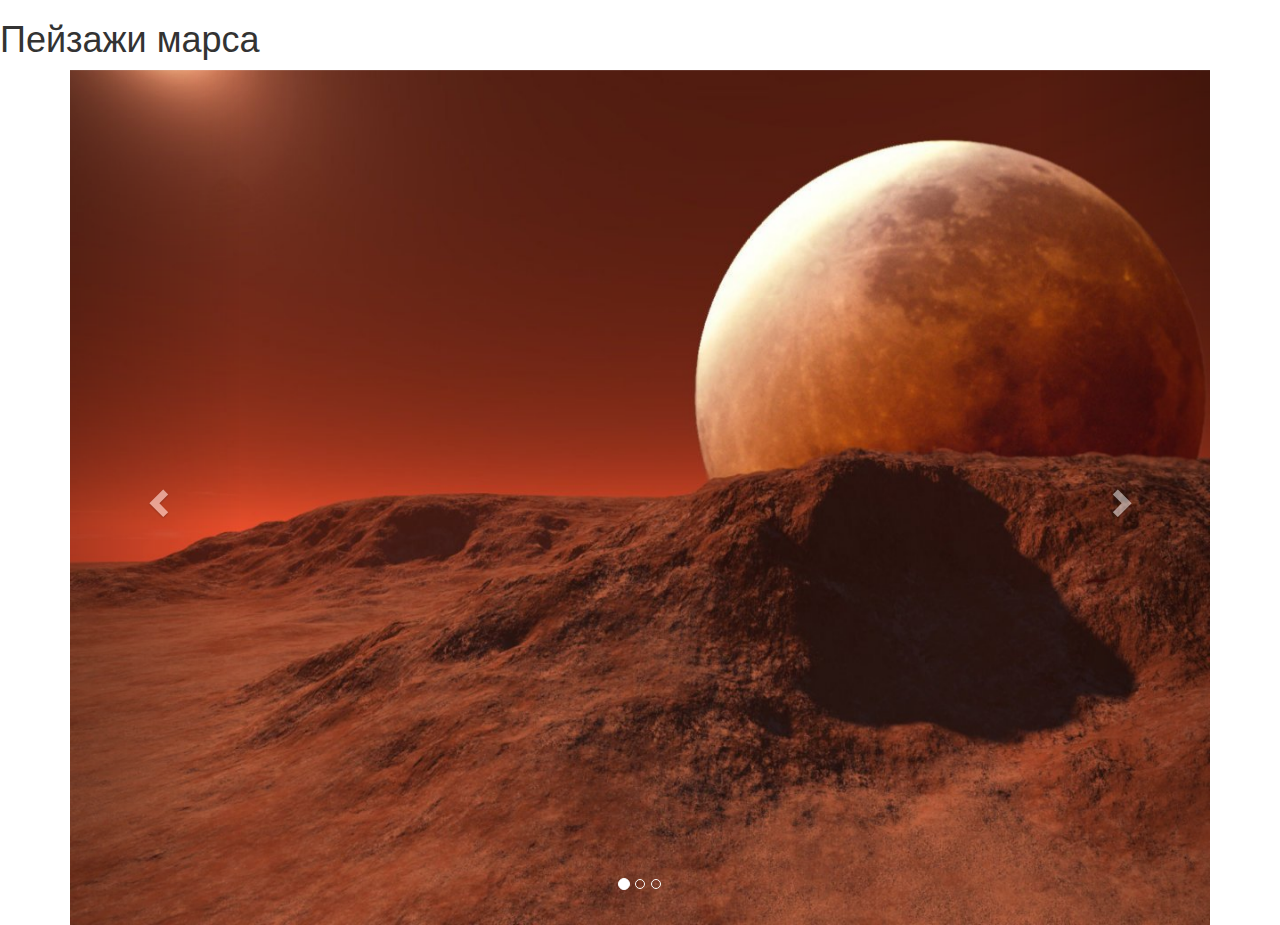
<file: templates/index.html>
<!DOCTYPE html>
<html lang="en">

<head>
    <meta charset="utf-8">
    <link rel="stylesheet" href="https://maxcdn.bootstrapcdn.com/bootstrap/3.3.7/css/bootstrap.min.css">
    <script src="https://ajax.googleapis.com/ajax/libs/jquery/3.3.1/jquery.min.js"></script>
    <script src="https://maxcdn.bootstrapcdn.com/bootstrap/3.3.7/js/bootstrap.min.js"></script>
</head>

<body>
    <h1>Пейзажи марса</h1>
    <div class="container">
        <div id="myCarousel" class="carousel slide" data-ride="carousel">
            <!-- Indicators -->
            <ol class="carousel-indicators">
                <li data-target="#myCarousel" data-slide-to="0" class="active"></li>
                <li data-target="#myCarousel" data-slide-to="1"></li>
                <li data-target="#myCarousel" data-slide-to="2"></li>
            </ol>
            <div class="carousel-inner">
                <div class="item active">
                    <img src="/static/img/1.jpg" style="width:100%; height: 100%;">
                </div>

                <div class="item">
                    <img src="/static/img/2.jpeg" style="width:100%;height: 100%;">
                </div>

                <div class="item">
                    <img src="/static/img/3.jpg" style="width:100%;height: 100%;">
                </div>
    
            </div>
            <a class="left carousel-control" href="#myCarousel" data-slide="prev">
                <span class="glyphicon glyphicon-chevron-left"></span>
                <span class="sr-only">Previous</span>
            </a>
            <a class="right carousel-control" href="#myCarousel" data-slide="next">
                <span class="glyphicon glyphicon-chevron-right"></span>
                <span class="sr-only">Next</span>
            </a>
        </div>
    </div>

</body>

</html>
</file>
